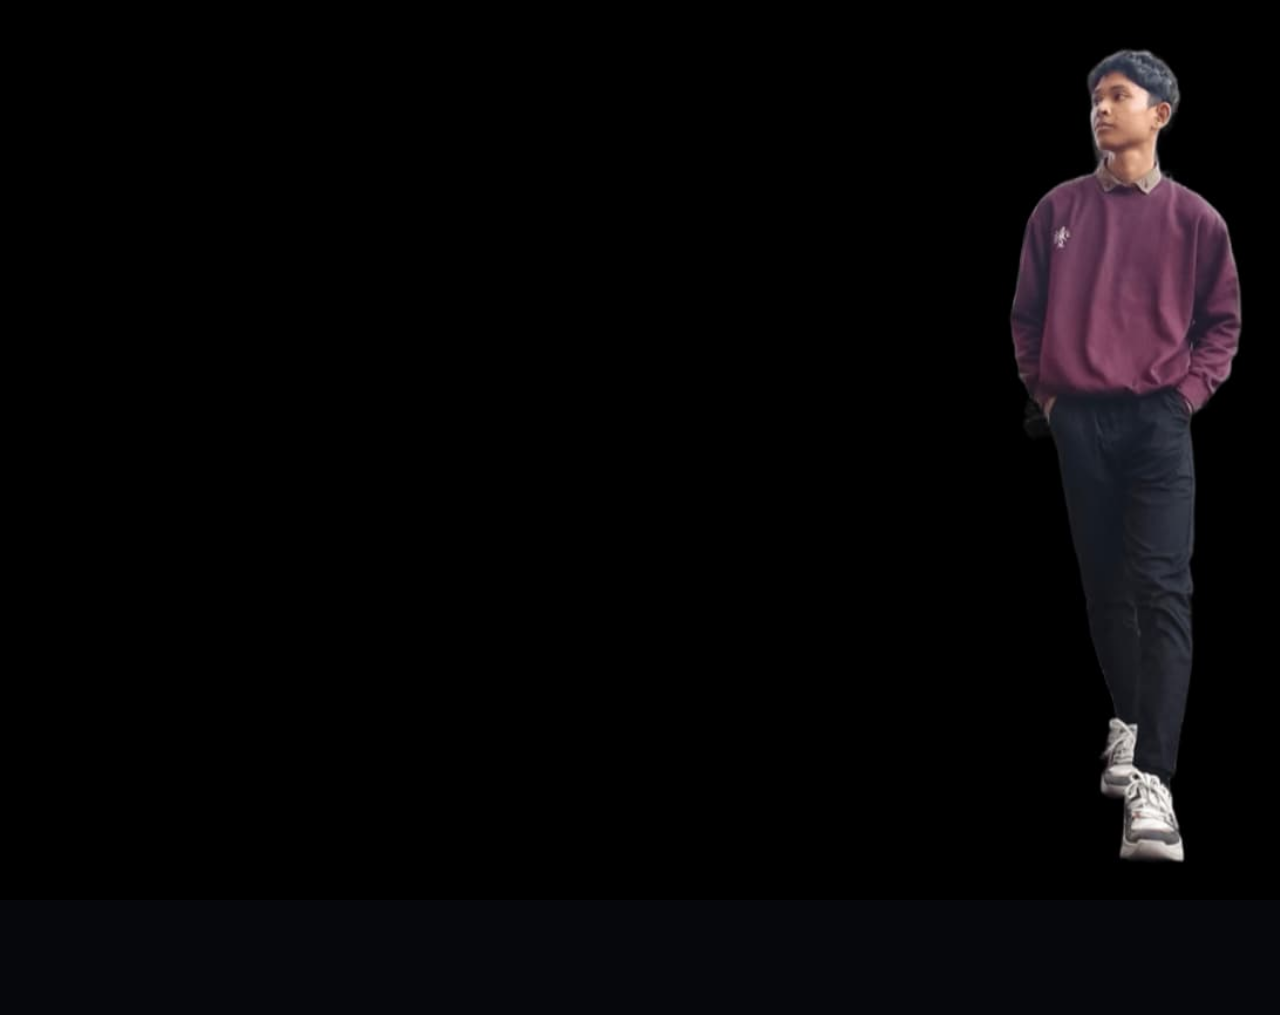
<file: index.html>
<!DOCTYPE html>
<html lang="en">

<head>
  <meta charset="UTF-8">
  <meta name="viewport" content="width=device-width, initial-scale=1.0">
  <title>KHALID AZIZ</title>

  <!-- googlefonts -->
  <link rel="preconnect" href="https://fonts.googleapis.com">
  <link rel="preconnect" href="https://fonts.gstatic.com" crossorigin>
  <link
    href="https://fonts.googleapis.com/css2?family=Inter:ital,opsz,wght@0,14..32,100..900;1,14..32,100..900&display=swap"
    rel="stylesheet">

  <!-- fontawesome -->
  <link rel="stylesheet" href="https://cdnjs.cloudflare.com/ajax/libs/font-awesome/6.0.0-beta3/css/all.min.css">

  <!-- Stylesheet -->
  <link rel="stylesheet" href="styles.css">
</head>

<body>

  <!-- header section -->
  <header id="header">
    <div class="left-section">
      <a class="logo" href="index.html" >[K.A]</a>
    </div>

    <nav>
      <a class="nav-item active" href="index.html">Home</a>
      <a class="nav-item active" href="Profil.html">Profil</a>
      <a class="nav-item active" href="Galeri.html">Gallery
      <a class="nav-item active" href="Contacts.html">Contacts</a>
    </nav>

  </header>

  <!-- Hero section -->
  <section id="hero">
    <div class="hero-left">
      <div class="content">

        <h1>Halo, Saya Khalid Aziz</h1>
        <h3>A Students With Many Dreams</h3>
        <p>
          Saya KHALID AZIZ, Saya adalah seorang dengan banyak mimpi dan suka memikirkan suatu hal-hal kecil,
          Bahkan terkadang saya selalu memikirkan apa yang sedang saya lakukan dan mengapa saya melakukan itu!?
        </p>

        <div class="cta">
          <button class="cta-1" ><a href="Profil.html">Want to know Me?</a></button>
          <button class="cta-2" ><a href="Contacts.html">Contact Me</a></button>
        </div>

        <div class="social-icon">
          <i class="fa-brands fa-facebook"><a href="https://www.facebook.com/share/1FEERjFaTN/"></a></i>
          <i class="fa-brands fa-instagram"><a href="https://www.instagram.com/khalid93_2?igsh=MTFsMmx0MjJld3RpbA=="></a></i>
          <i class="fa-brands fa-whatsapp"><a href="https://wa.me/62895385286715"></a></i>
          <i class="fa-brands fa-tiktok"><a href="https://www.tiktok.com/@tanigiri25?_t=ZS-8suHRY3R3qL&_r=1"></a></i>
        </div>

      </div>
    </div>
    <div class="hero-right"></div>
  </section>
<!-- CodeGenWeb 2025 -->
</body>

</html>
</file>
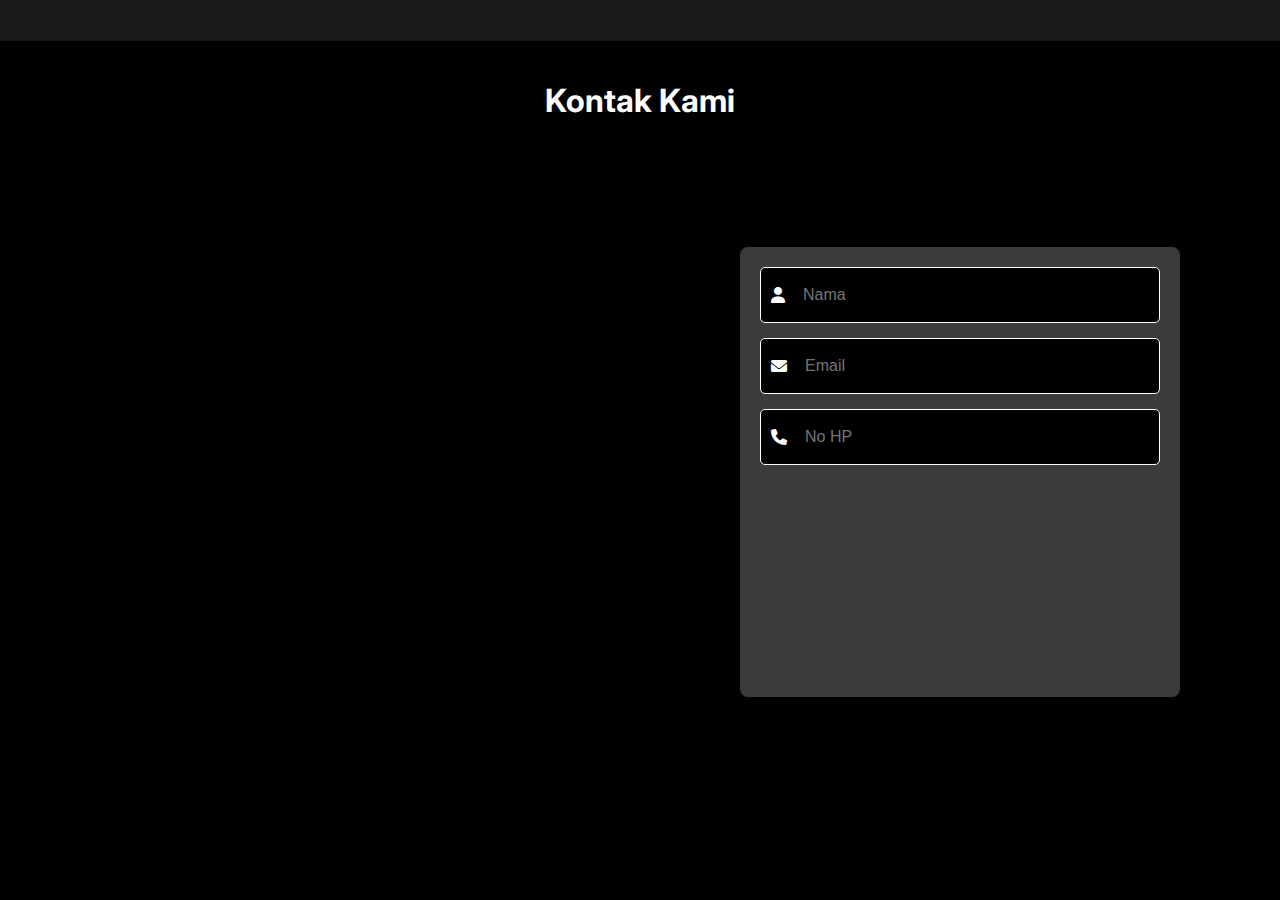
<file: Contacts.html>
<!DOCTYPE html>
<html lang="en">

<head>
  <meta charset="UTF-8">
  <meta name="viewport" content="width=device-width, initial-scale=1.0">
  <title>KHALID AZIZ</title>

  <!-- Google Fonts -->
  <link rel="preconnect" href="https://fonts.googleapis.com">
  <link rel="preconnect" href="https://fonts.gstatic.com" crossorigin>
  <link href="https://fonts.googleapis.com/css2?family=Inter:wght@300;400;700&display=swap" rel="stylesheet">

  <!-- FontAwesome -->
  <link rel="stylesheet" href="https://cdnjs.cloudflare.com/ajax/libs/font-awesome/6.0.0-beta3/css/all.min.css">

  <!-- Stylesheet -->
  <link rel="stylesheet" href="styles2.css">

  <style>
    body {
      font-family: 'Inter', sans-serif;
      margin: 0;
      padding: 0;
      height: 100%;
      width: 100%;
      background-color: #000000;
    }

    /* Header section styling */
    header {
      background-color: #1e1e1ed3;
      color: #000000;
      padding: 15px 0;
      display: flex;
      justify-content: space-between;
      align-items: center;
    }

    .logo {
      font-size: 2rem;
      font-weight: 800;
      color: #0056b3;
    }

    nav {
      display: flex;
      gap: 20px;
    }

    .nav-item {
      color: #ffffff;
      text-decoration: none;
      font-size: 18px;
    }

    .nav-item:hover {
      text-decoration: underline;
    }

    /* Contact section styling */
    #contacts {
      padding: 40px;
      background-color: #000000;
      text-align: center;
    }

    #contacts h2 {
      font-size: 32px;
      margin-bottom: 20px;
    }

    #contacts p {
      font-size: 18px;
      margin-bottom: 30px;
    }

    .row {
      display: flex;
      flex-wrap: wrap;
      gap: 40px;
      justify-content: center;
    }

    iframe {
      border: 0;
      width: 100%;
      max-width: 600px;
      height: 450px;
    }

    .contact-form {
      display: flex;
      flex-direction: column;
      gap: 15px;
      background-color: #3b3b3b;
      padding: 20px;
      border-radius: 8px;
      max-width: 400px;
      width: 100%;
      box-shadow: 0 0 10px rgba(61, 61, 61, 0.1);
    }

    .input-group {
      display: flex;
      align-items: center;
      gap: 10px;
      padding: 10px;
      background-color: #000000;
      border: 1px solid #ffffff;
      border-radius: 5px;
    }

    .input-group input {
      width: 100%;
      border: none;
      outline: none;
      font-size: 16px;
      padding: 8px;
      background-color: transparent;
    }

    .btn {
      padding: 10px 20px;
      background-color: #007bff;
      border: none;
      color: #ffffff;
      font-size: 16px;
      cursor: pointer;
      border-radius: 5px;
      transition: background-color 0.3s ease;
    }

    .btn:hover {
      background-color: #0056b3;
    }

    /* Responsive layout */
    @media (max-width: 768px) {
      header {
        flex-direction: column;
        gap: 20px;
      }

      .row {
        flex-direction: column;
        gap: 20px;
      }
    }
  </style>
</head>

<body>

  <!-- Header Section -->
  <header id="header">
    <div class="left-section" style="margin-left: 160px;">
      <a class="logo" href="index.html">[K.A]</a>
    </div>

    <nav style="margin-right: 160px;">
      <a class="nav-item active" href="index.html">Home</a>
      <a class="nav-item active" href="Profil.html">Profil</a>
      <a class="nav-item active" href="Galeri.html">Gallery</a>
      <a class="nav-item active" href="Contacts.html">Contacts</a>
    </nav>
  </header>

  <!-- Contact Section -->
  <section id="contacts" class="contacts">
    <h2>Kontak Kami</h2>
    <p>Anda bisa menghubungi kami di sini.</p>

    <div class="row">
      <!-- Google Maps Embed -->
      <iframe src="https://www.google.com/maps/embed?pb=!1m17!1m12!1m3!1d3960.3406598603583!2d110.34458311590978!3d-7.738388953936617!2m3!1f0!2f0!3f0!3m2!1i1024!2i768!4f13.1!3m2!1m1!2zN8KwNDQnMTguMiJTIDExMMKwMjAnNTguMSJF!5e0!3m2!1sid!2sid!4v1736356400559!5m2!1sid!2sid"
        width="600" height="450" style="border:0;" allowfullscreen="" loading="lazy" referrerpolicy="no-referrer-when-downgrade"></iframe>

      <!-- Contact Form -->
      <form class="contact-form" action="https://formspree.io/f/mvggvleb" method="POST">
        <div class="input-group">
          <i class="fas fa-user"></i>
          <input type="text" name="name" placeholder="Nama" required>
        </div>
        <div class="input-group">
          <i class="fas fa-envelope"></i>
          <input type="email" name="email" placeholder="Email" required>
        </div>
        <div class="input-group">
          <i class="fas fa-phone"></i>
          <input type="tel" name="phone" placeholder="No HP" required>
        </div>
        <button type="submit" class="btn">Kirim Pesan</button>
      </form>
    </div>
  </section>

</body>

</html>
</file>
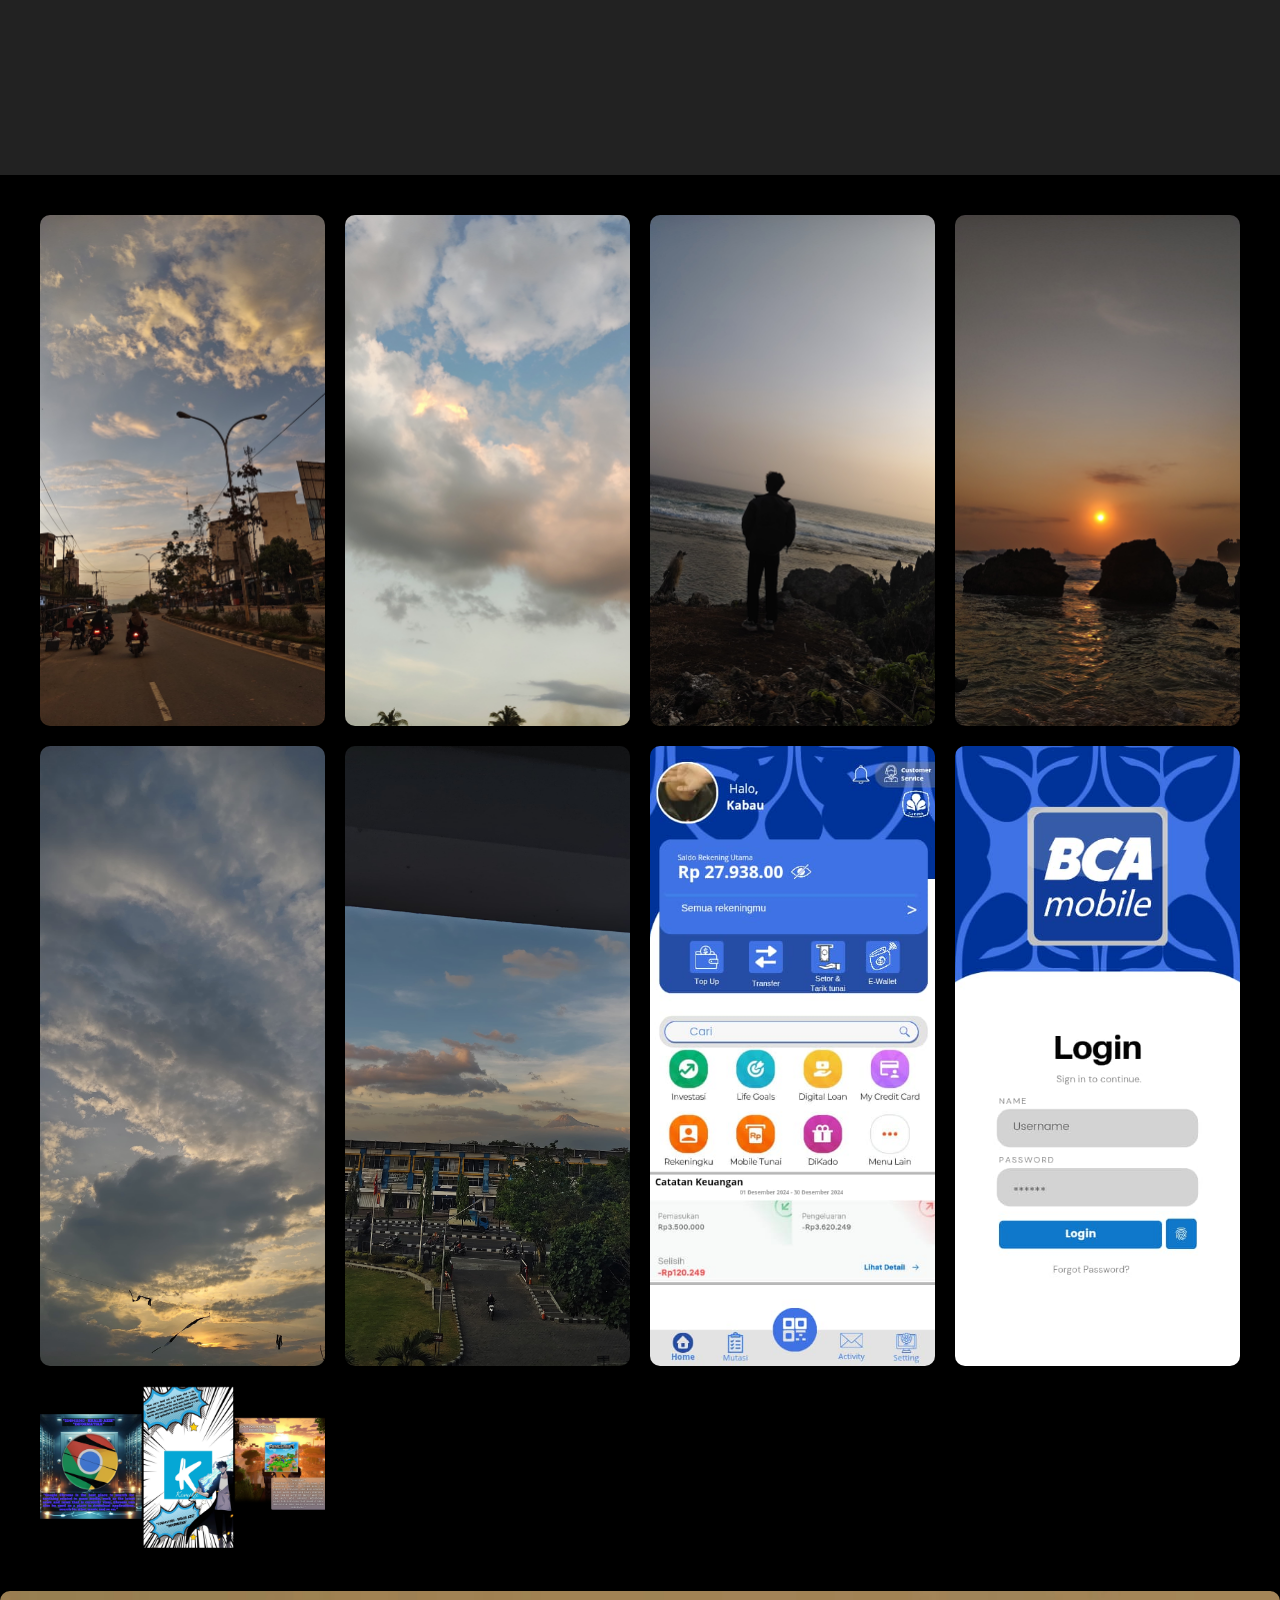
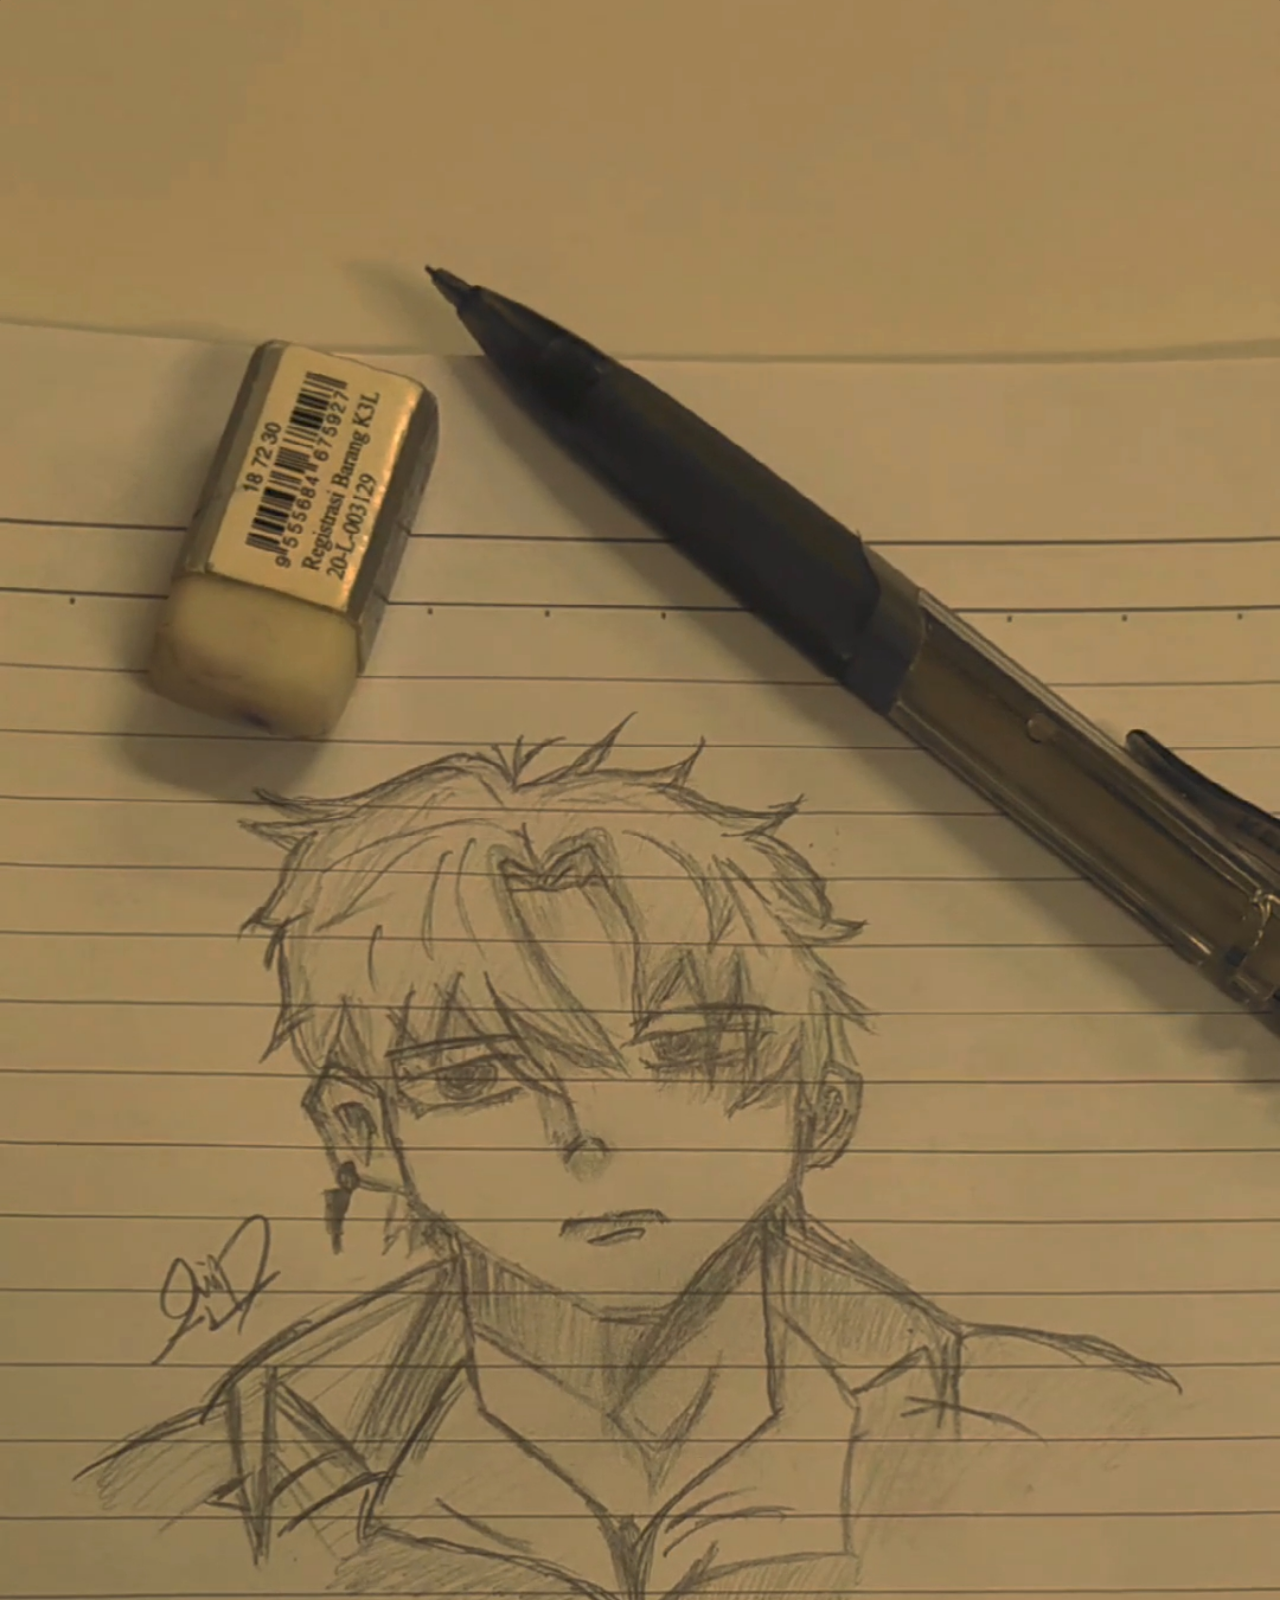
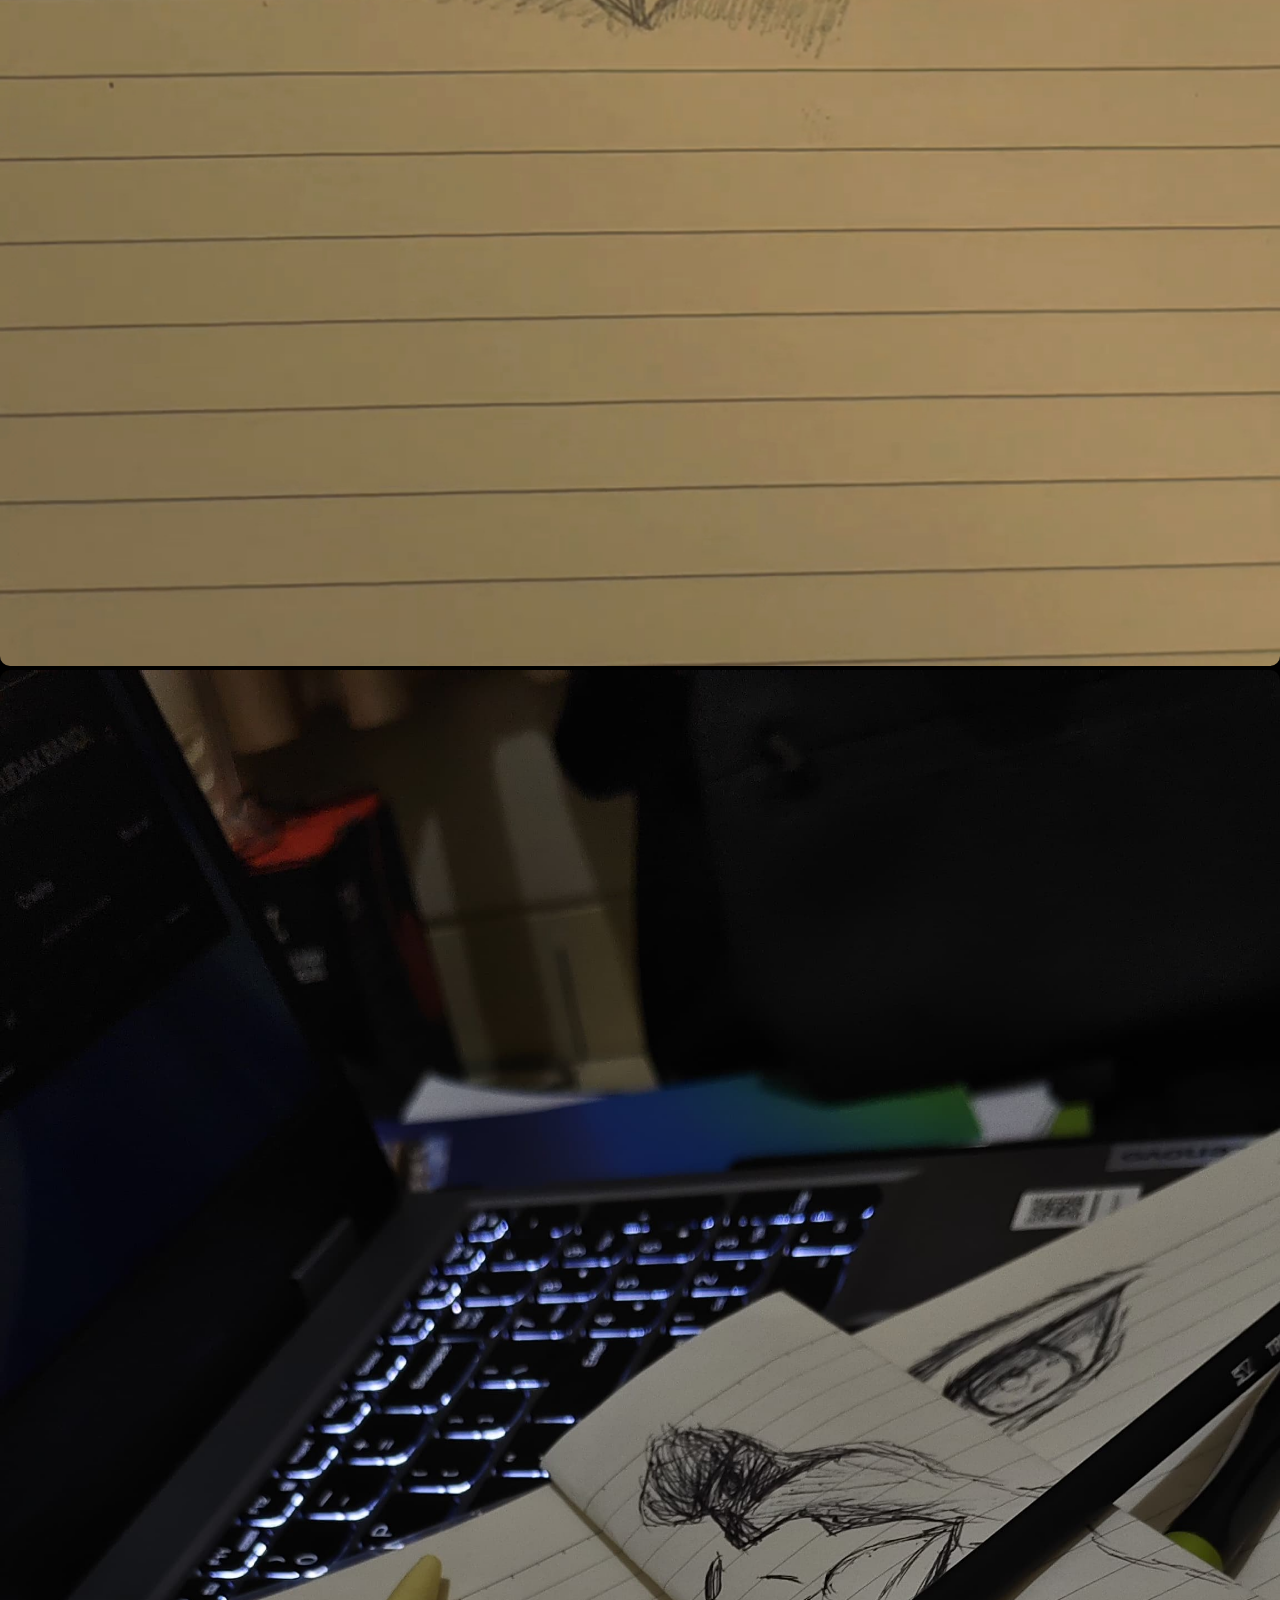
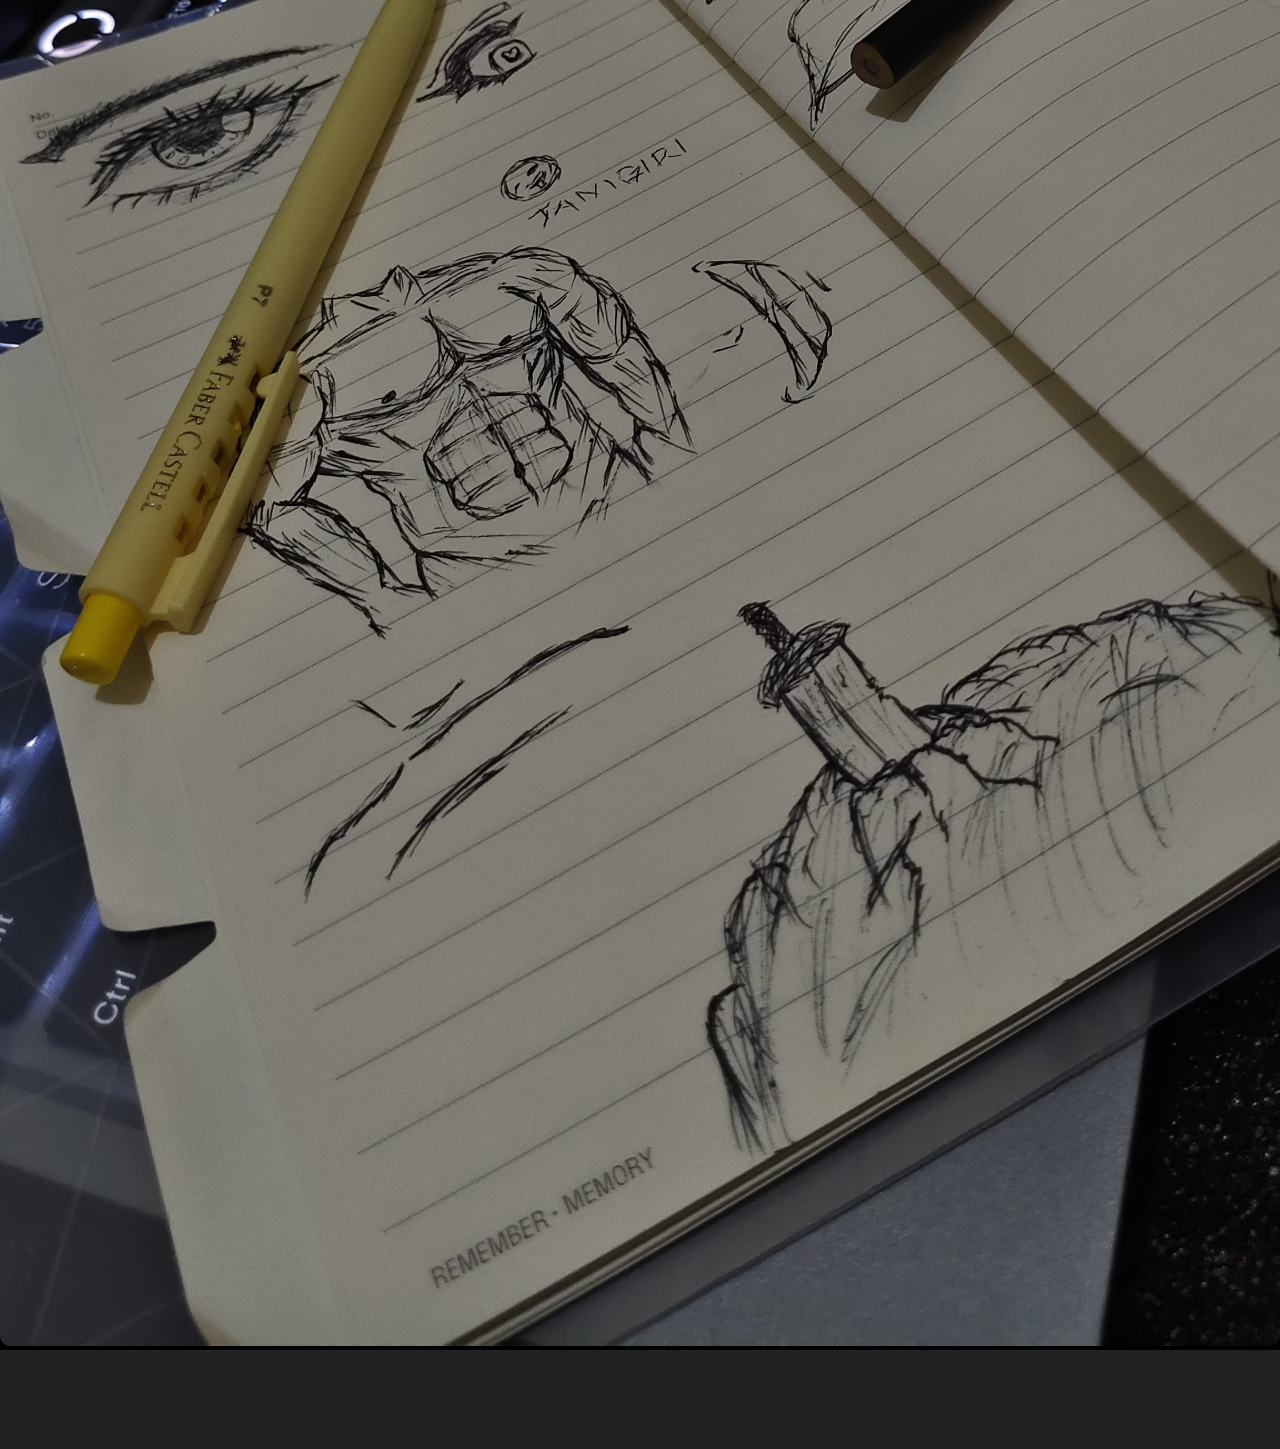
<file: Galeri.html>
<!DOCTYPE html>
<!DOCTYPE html>
<html lang="en">

<head>
  <meta charset="UTF-8">
  <meta name="viewport" content="width=device-width, initial-scale=1.0">
  <title>KHALID AZIZ</title>

  <!-- Google Fonts -->
  <link rel="preconnect" href="https://fonts.googleapis.com">
  <link rel="preconnect" href="https://fonts.gstatic.com" crossorigin>
  <link href="https://fonts.googleapis.com/css2?family=Inter:wght@300;400;700&display=swap" rel="stylesheet">

  <!-- FontAwesome -->
  <link rel="stylesheet" href="https://cdnjs.cloudflare.com/ajax/libs/font-awesome/6.0.0-beta3/css/all.min.css">

  <!-- Stylesheet -->
  <link rel="stylesheet" href="styles2.css">

  <style>
    body {
      font-family: 'Inter', sans-serif;
      margin: 0;
      padding: 0;
      height: 100%;
      width: 100%;
      background-color: #000000;
    }

    /* Header section styling */
    header {
      background-color: #1e1e1ed3;
      color: #000000;
      padding: 15px 0;
      display: flex;
      justify-content: space-between;
      align-items: center;
    }

    .logo {
      font-size: 2rem;
      font-weight: 800;
      color: #0056b3;
    }

    nav {
      display: flex;
      gap: 20px;
    }

    .nav-item {
      color: #ffffff;
      text-decoration: none;
      font-size: 18px;
    }

    .nav-item:hover {
      text-decoration: underline;
    }

    /* Contact section styling */
    #contacts {
      padding: 40px;
      background-color: #000000;
      text-align: center;
    }

    #contacts h2 {
      font-size: 32px;
      margin-bottom: 20px;
    }

    #contacts p {
      font-size: 18px;
      margin-bottom: 30px;
    }

    .row {
      display: flex;
      flex-wrap: wrap;
      gap: 40px;
      justify-content: center;
    }

    iframe {
      border: 0;
      width: 100%;
      max-width: 600px;
      height: 450px;
    }

    .contact-form {
      display: flex;
      flex-direction: column;
      gap: 15px;
      background-color: #3b3b3b;
      padding: 20px;
      border-radius: 8px;
      max-width: 400px;
      width: 100%;
      box-shadow: 0 0 10px rgba(61, 61, 61, 0.1);
    }

    .input-group {
      display: flex;
      align-items: center;
      gap: 10px;
      padding: 10px;
      background-color: #000000;
      border: 1px solid #ffffff;
      border-radius: 5px;
    }

    .input-group input {
      width: 100%;
      border: none;
      outline: none;
      font-size: 16px;
      padding: 8px;
      background-color: transparent;
    }

    .btn {
      padding: 10px 20px;
      background-color: #007bff;
      border: none;
      color: #ffffff;
      font-size: 16px;
      cursor: pointer;
      border-radius: 5px;
      transition: background-color 0.3s ease;
    }

    .btn:hover {
      background-color: #0056b3;
    }

    /* Responsive layout */
    @media (max-width: 768px) {
      header {
        flex-direction: column;
        gap: 20px;
      }

      .row {
        flex-direction: column;
        gap: 20px;
      }
    }
  </style>
</head>

<body>

  <!-- Header Section -->
  <header id="header">
    <div class="left-section" style="margin-left: 160px;">
      <a class="logo" href="index.html">[K.A]</a>
    </div>

    <nav style="margin-right: 160px;">
      <a class="nav-item active" href="index.html">Home</a>
      <a class="nav-item active" href="Profil.html">Profil</a>
      <a class="nav-item active" href="Galeri.html">Gallery</a>
      <a class="nav-item active" href="Contacts.html">Contacts</a>
    </nav>
  </header>

<html lang="en">
<head>
  <meta charset="UTF-8">
  <meta name="viewport" content="width=device-width, initial-scale=1.0">
  <title>My Gallery</title>

  <!-- Google Fonts -->
  <link rel="preconnect" href="https://fonts.googleapis.com">
  <link rel="preconnect" href="https://fonts.gstatic.com" crossorigin>
  <link href="https://fonts.googleapis.com/css2?family=Inter:wght@300;400;700&display=swap" rel="stylesheet">

  <!-- FontAwesome -->
  <link rel="stylesheet" href="https://cdnjs.cloudflare.com/ajax/libs/font-awesome/6.0.0-beta3/css/all.min.css">

  <style>
    body {
      font-family: 'Inter', sans-serif;
      margin: 0;
      padding: 0;
      background-color: #000;
      color: #fff;
    }

    /* Header styling */
    header {
      background-color: #222;
      padding: 20px;
      text-align: center;
    }

    header h1 {
      margin: 0;
      font-size: 36px;
      color: #fff;
    }

    /* Gallery container */
    .gallery {
      display: grid;
      grid-template-columns: repeat(auto-fit, minmax(250px, 1fr));
      gap: 20px;
      padding: 40px;
      background-color: #000;
    }

    .gallery-item {
      position: relative;
      overflow: hidden;
    }

    .gallery-item img {
      width: 100%;
      height: 100%;
      object-fit: cover;
      border-radius: 10px;
      transition: transform 0.5s ease;
    }

    .gallery-item:hover img {
      transform: scale(1.1);
    }

    /* Caption styling */
    .gallery-item .caption {
      position: absolute;
      bottom: 0;
      left: 0;
      right: 0;
      background: rgba(0, 0, 0, 0.7);
      color: #fff;
      padding: 10px;
      text-align: center;
      font-size: 18px;
      opacity: 0;
      transition: opacity 0.5s ease;
    }

    .gallery-item:hover .caption {
      opacity: 1;
    }

    /* Footer */
    footer {
      background-color: #222;
      padding: 10px;
      text-align: center;
      color: #888;
    }

    footer a {
      color: #fff;
      text-decoration: none;
    }

    footer a:hover {
      text-decoration: underline;
    }
  </style>
</head>
<body>

  <!-- Header Section -->
  <header>
    <h1>My Gallery</h1>
  </header>

  <!-- Gallery Section -->
  <section class="gallery">
    <!-- Gallery Item 1 -->
    <div class="gallery-item">
      <img src="PHGP.jpg">
      <div class="caption">Project 1 - Photography</div>
    </div>

        <!-- Gallery Item 2 -->
        <div class="gallery-item">
            <img src="galeri6.jpg">
            <div class="caption">Project 2 - Photography</div>
          </div>

    <!-- Gallery Item 3 -->
    <div class="gallery-item">
        <img src="galeri3.jpg">
        <div class="caption">Project 3 - Photography</div>
      </div>

    <!-- Gallery Item 4 -->
    <div class="gallery-item">
        <img src="galeri2.jpg">
        <div class="caption">Project 4 - Photography</div>
      </div>

    <!-- Gallery Item 5 -->
    <div class="gallery-item">
      <img src="photography.jpg">
      <div class="caption">Project 5 - Photography</div>
    </div>

    <!-- Gallery Item 6 -->
    <div class="gallery-item">
      <img src="PHGP2.jpg" alt="Project 3">
      <div class="caption">Project 6 - Photography</div>
    </div>

    <!-- Gallery Item 7 -->
    <div class="gallery-item">
      <img src="app_GUI_UI.jpg" alt="Project 4">
      <div class="caption">Project 7 - UI/UX Design</div>
    </div>

    <!-- Gallery Item 8 -->
    <div class="gallery-item">
      <img src="app_GUI_UI2.jpg" alt="Project 5">
      <div class="caption">Project 8 - UI/UX Design</div>
    </div>

    <!-- Gallery Item 9 -->
    <div class="gallery-item">
      <img src="personal_brend.jpg" alt="Project 6">
      <div class="caption">Project 9 - Branding</div>
        </div>
    </section>

    <!-- Gallery Item 10 -->
    <div class="gallery-item">
        <img src="drawing_art.jpg" alt="Project 7">
        <div class="caption">Project 10 - Drawing Art</div>
       </div>
    </section>

    <!-- Gallery Item 11 -->
    <div class="gallery-item">
        <img src="Drawing_art2.jpg" alt="Project 8">
        <div class="caption">Project 11 - Drawing Art</div>
       </div>
    </section>
      
  <!-- Footer Section -->
  <footer>
    <p>&copy; 2025 My Gallery. All rights reserved.</a></p>
  </footer>

</body>
</html>
</file>
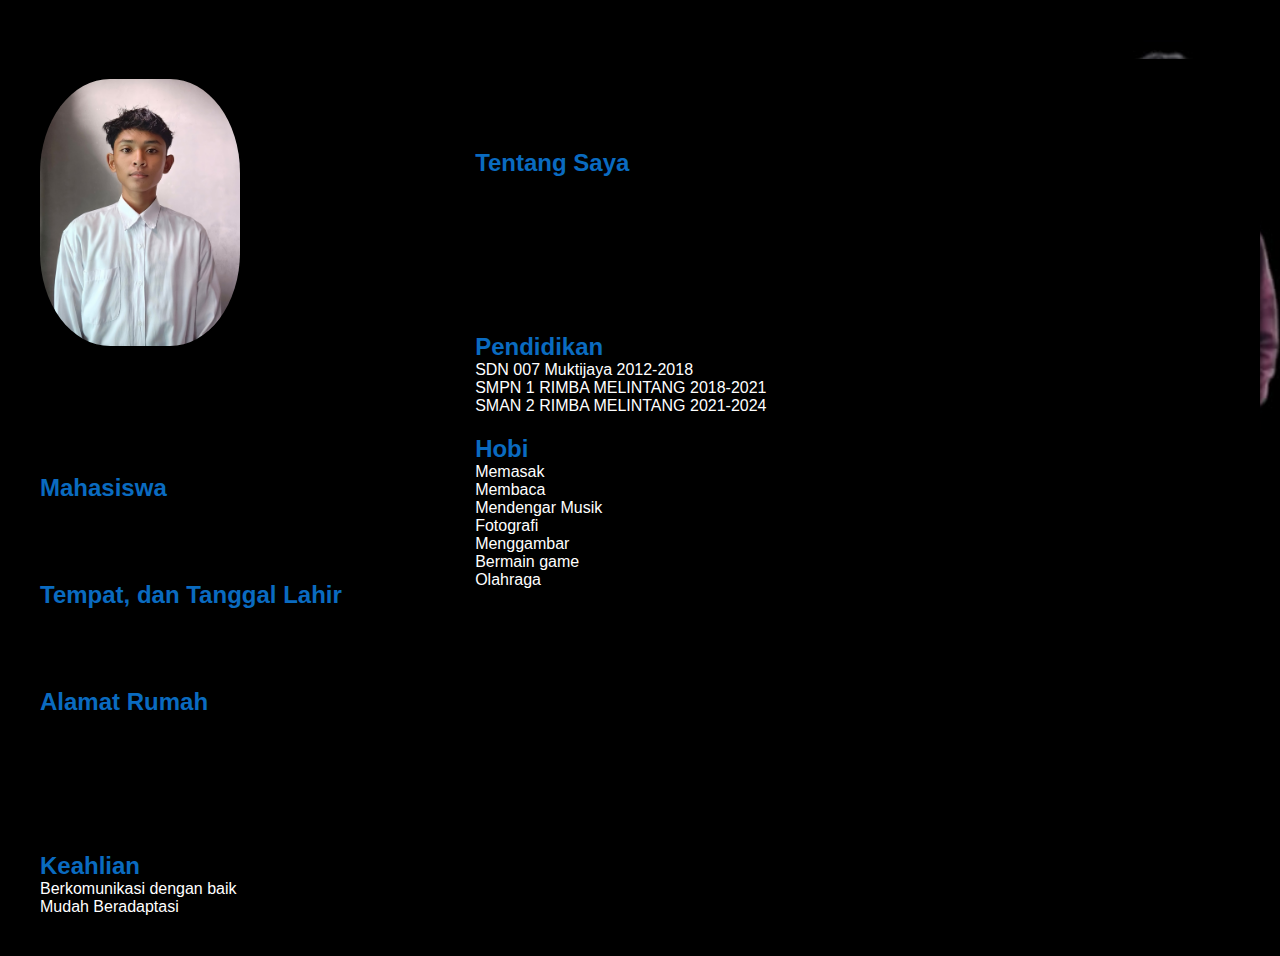
<file: Profil.html>
<!DOCTYPE html>
<html lang="en">
<head>
  <meta charset="UTF-8">
  <meta name="viewport" content="width=device-width, initial-scale=1.0">
  <title>KHALID AZIZ</title>

  <!-- Google Fonts -->
  <link rel="preconnect" href="https://fonts.googleapis.com">
  <link rel="preconnect" href="https://fonts.gstatic.com" crossorigin>
  <link href="https://fonts.googleapis.com/css2?family=Inter:ital,opsz,wght@0,14..32,100..900;1,14..32,100..900&display=swap" rel="stylesheet">

  <!-- FontAwesome -->
  <link rel="stylesheet" href="https://cdnjs.cloudflare.com/ajax/libs/font-awesome/6.0.0-beta3/css/all.min.css">

  <!-- Stylesheet -->
  <link rel="stylesheet" href="styles.css">
  <style>
    body {
      font-family: Arial, sans-serif;
      margin: 0;
      padding: 0;
      height: 100%;
      width: 100%;
      background-color: #000000;
    }
    .container {
      display: flex;
      max-width: 1200px;
      margin: 20px auto;
      padding: 20px;
      background: #000000;
      border-radius: 4px;
      border-bottom-right-radius: 25px;
      box-shadow: 0 0px 10px rgba(0, 0, 0, 0.992);
    }
    .left img {
      max-width: 50%;
      border-radius: 50px;
    }
    .section-title {
      margin-top: 20px;
      font-weight: bold;
      color: #0a6bc0;
    }
    h1, h2{
      color: #0a6bc0;
    }
    ul {
      list-style-type: none;
      padding: 0;
    }
    ul li {
      color: #ffffff;
    }
    p {
      color: #ffffff;
    }
  </style>
</head>

<body>

  <!-- Header Section -->
  <header id="header">
    <div class="left-section" style="margin-left: 160px;">
      <a class="logo" href="index.html">[K.A]</a>
    </div>

    <nav style="margin-right: 160px;">
      <a class="nav-item active" href="index.html">Home</a>
      <a class="nav-item active" href="Profil.html">Profil</a>
      <a class="nav-item active" href="Galeri.html">Gallery</a>
      <a class="nav-item active" href="Contacts.html">Contacts</a>
    </nav>
  </header>

  <!-- Main Content -->
  <div class="container">
    <div class="left">
      <img src="khalid.jpg" alt="Khalid Aziz" style="border-radius: 35%;" width="200">
      <h1>KHALID AZIZ</h1>
      <h2>Mahasiswa</h2>
      <p>Universitas Teknik Yogyakarta</p>
      <h2>Tempat, dan Tanggal Lahir</h2>
      <p>Riau, 25 Mei 2006</p>
      <h2>Alamat Rumah</h2>
      <p>Jl. Kronggahan1, RT.002/RW.001. kranggahan I, Trihanggo, Kec. Gamping, Kabupaten Sleman, Daerah Istimewa Yogyakarta</p>
      <h2>Keahlian</h2>
      <ul>
        <li>Berkomunikasi dengan baik</li>
        <li>Mudah Beradaptasi</li>
      </ul>
    </div>

    <div class="right" style="margin-top: 50px;">
      <h2 class="section-title">Tentang Saya</h2>
      <p>Saya alumni siswa dari SMAN2 RIMBAMELINTANG lulusan 2024 Jurusan MIPA, dan sekarang melanjutkan kuliah di Universitas Teknologi Yogyakarta (UTY) angkatan 2024/2025 dengan jurusan TEKNIK INFORMATIKA.</p>

      <h2 class="section-title">Pendidikan</h2>
      <ul>
        <li>SDN 007 Muktijaya 2012-2018</li>
        <li>SMPN 1 RIMBA MELINTANG 2018-2021</li>
        <li>SMAN 2 RIMBA MELINTANG 2021-2024</li>
      </ul>

      <h2 class="section-title">Hobi</h2>
      <ul>
        <li>Memasak</li>
        <li>Membaca</li>
        <li>Mendengar Musik</li>
        <li>Fotografi</li>
        <li>Menggambar</li>
        <li>Bermain game</li>
        <li>Olahraga</li>
      </ul>
    </div>
  </div>

</body>
</html>
</file>
<file: styles.css>
* {
  padding: 0;
  margin: 0;
  border: none;
  outline: 0;
  text-decoration: none;
  color: white;
}

body {
  background-color: rgb(6, 7, 12);
  font-family: inter;
  background-image: url("baground.jpg");
  background-repeat: no-repeat;
  background-position: center;
  background-size: cover;
  height: 100vh;
  padding: 0 10%;
}

/* Header */
#header, nav {
  display: flex;
  align-items: center;
  justify-content: space-between;
  padding-top: 1px;
  padding-bottom: 1px;
  z-index: 1;
}

.nav-item {
  font-size: 1.2rem;
  font-weight: 500;
  margin-left: 60px;
  transition: color 0.12s, transform 0.12s;
}

nav .active {
  color: #3FA2F6;
}

.nav-item:hover {
  color: #3FA2F6;
}

.nav-item:active {
  transform: scale(1.1);
  margin-right: 20px;
}

/* logo */
.logo {
  font-size: 2rem;
  font-weight: 800;
  color:rgb(0, 72, 195)
}

/* Hero-section */
#hero {
  display: grid;
  grid-template-columns: 1fr 1fr;
}
/* Left */
.hero-left {
  display: flex;
  align-items: center;
  padding-top: 150px;
  z-index: 1;
}

h1{
  font-size: 4rem;
  font-weight: 800;
  padding: 25px 0;
}

h3 {
  font-size: 2.3rem;
  font-weight: 800;
  color: #116ec1;
  padding-bottom: 40px;
}

p {
  font-size: 1.2rem;
  color: #ffffff;
  line-height: 1.5;
  padding-bottom: 50px;
}

/* button */
.cta button {
  color: black;
  font-size: 1.2rem;
  font-weight: 600;
  padding: 15px 0;
  width: 200px;
  border:none;
  border-radius: 8px;
  margin-right: 50px;
  background-color: #3FA2F6;
  margin-bottom: 180px;
  transition: background-color 0.12s, border 0.12s, color 0.21s, padding 0.12s;
}

.cta .cta-1:hover {
  background-color: transparent;
  color: #3FA2F6;
  border: 2px solid #3FA2F6;
  padding: 13px 0;
}

.cta .cta-2:hover {
  background-color: #3fa1f6;
  color: #000000;
}

.cta .cta-2 {
  background-color: transparent;
  color: #3FA2F6;
  border: 2px solid #3FA2F6;
  padding: 13px 0;
}

/* Icons */
.social-icon {
  display: flex;
  align-items: center;
  gap: 25px;
}

.social-icon{
  padding-bottom: 50px;
}

.social-icon i {
font-size: 1.2rem;
color: #0d528f;
border: 1px solid #12548d;
border-radius: 50px;
padding: 8px;
height: 25px;
width: 25px;
display: flex;
align-items: center;
justify-content: center;
transition: transform 0.12s, box-shadow 0.12s;
cursor: pointer;

}

.social-icon i:hover {
  transform: scale(1.1);
  text-shadow: 0 0 10px #133350;
}

/* Right section */

.hero-right {
  transition: background-color 3s, box-shadow 3s;
  cursor: pointer;
}
.hero-right:hover {
  background-color: rgba(6, 7, 12, 0.705);
  box-shadow: 
    0 0 20px rgb(6, 7, 12),
    0 0 50px rgb(6, 7, 12),
    0 0 100px rgb(6, 7, 12),
    0 0 200px rgb(6, 7, 12);
}

/* Animations */
@keyframes fadeIn {
  from{
    transform: translateY(40px);
    opacity: 0;
  }
  to{
    transform: translateY(0);
    opacity: 1;
  }
}

@keyframes fadeInTop {
  from{
    transform: translateY(-100%);
    opacity: 0;
  }
  to{
    transform: translateY(0);
    opacity: 1;
  }
}

@keyframes backgroundZoom {
  from{
    background-size: 80%;
  }
  to{
    background-size: 100%;
  }
}




/* Apply Animations */
h1 {
  animation: fadeIn 1.2s ease-out forwards;
  opacity: 0;
  animation-delay: 0.2s;
}

h3 {
  animation: fadeIn 1.4s ease-out forwards;
  opacity: 0;
  animation-delay: 0.4s;
}

p {
  animation: fadeIn 1.6s ease-out forwards;
  opacity: 0;
  animation-delay: 0.6s;
}
button {
  animation: fadeIn 1.8s ease-out forwards;
  opacity: 0;
  animation-delay: 0.8s;
}

.social-icon {
  animation: fadeIn 2s ease-out forwards;
  opacity: 0;
  animation-delay: 1s;
}

.nav-item,
.left-section {
  animation: fadeInTop 1s ease-in forwards;
  opacity: 0;
}

body {
  animation: backgroundZoom 3s ease-in forwards;
}
</file>
<file: styles2.css>
* {
    padding: 0;
    margin: 0;
    border: none;
    outline: 0;
    text-decoration: none;
    color: white;
  }
  
  body {
    background-color: rgb(6, 7, 12);
    font-family: inter;
    background-image: none;
    background-repeat: no-repeat;
    background-position: center;
    background-size: cover;
    height: 100vh;
    padding: 0 10%;
  }
  
  /* Header */
  #header, nav {
    display: flex;
    align-items: center;
    justify-content: space-between;
    padding-top: 1px;
    padding-bottom: 1px;
    z-index: 1;
  }
  
  .nav-item {
    font-size: 1.2rem;
    font-weight: 500;
    margin-left: 60px;
    transition: color 0.12s, transform 0.12s;
  }
  
  nav .active {
    color: #3FA2F6;
  }
  
  .nav-item:hover {
    color: #3FA2F6;
  }
  
  .nav-item:active {
    transform: scale(1.1);
    margin-right: 20px;
  }
  
  /* logo */
  .logo {
    font-size: 2rem;
    font-weight: 800;
    color:rgb(0, 72, 195)
  }
  
  /* Hero-section */
  #hero {
    display: grid;
    grid-template-columns: 1fr 1fr;
  }
  /* Left */
  .hero-left {
    display: flex;
    align-items: center;
    padding-top: 150px;
    z-index: 1;
  }
  
  h1{
    font-size: 4rem;
    font-weight: 800;
    padding: 25px 0;
  }
  
  h3 {
    font-size: 2.3rem;
    font-weight: 800;
    color: #116ec1;
    padding-bottom: 40px;
  }
  
  p {
    font-size: 1.2rem;
    color: #ffffff;
    line-height: 1.5;
    padding-bottom: 50px;
  }
  
  /* button */
  .cta button {
    color: black;
    font-size: 1.2rem;
    font-weight: 600;
    padding: 15px 0;
    width: 200px;
    border:none;
    border-radius: 8px;
    margin-right: 50px;
    background-color: #3FA2F6;
    margin-bottom: 180px;
    transition: background-color 0.12s, border 0.12s, color 0.21s, padding 0.12s;
  }
  
  .cta .cta-1:hover {
    background-color: transparent;
    color: #3FA2F6;
    border: 2px solid #3FA2F6;
    padding: 13px 0;
  }
  
  .cta .cta-2:hover {
    background-color: #3fa1f6;
    color: #000000;
  }
  
  .cta .cta-2 {
    background-color: transparent;
    color: #3FA2F6;
    border: 2px solid #3FA2F6;
    padding: 13px 0;
  }
  
  /* Icons */
  .social-icon {
    display: flex;
    align-items: center;
    gap: 25px;
  }
  
  .social-icon{
    padding-bottom: 50px;
  }
  
  .social-icon i {
  font-size: 1.2rem;
  color: #0d528f;
  border: 1px solid #12548d;
  border-radius: 50px;
  padding: 8px;
  height: 25px;
  width: 25px;
  display: flex;
  align-items: center;
  justify-content: center;
  transition: transform 0.12s, box-shadow 0.12s;
  cursor: pointer;
  
  }
  
  .social-icon i:hover {
    transform: scale(1.1);
    text-shadow: 0 0 10px #133350;
  }
  
  /* Right section */
  
  .hero-right {
    transition: background-color 3s, box-shadow 3s;
    cursor: pointer;
  }
  .hero-right:hover {
    background-color: rgba(6, 7, 12, 0.705);
    box-shadow: 
      0 0 20px rgb(6, 7, 12),
      0 0 50px rgb(6, 7, 12),
      0 0 100px rgb(6, 7, 12),
      0 0 200px rgb(6, 7, 12);
  }
  
  /* Animations */
  @keyframes fadeIn {
    from{
      transform: translateY(40px);
      opacity: 0;
    }
    to{
      transform: translateY(0);
      opacity: 1;
    }
  }
  
  @keyframes fadeInTop {
    from{
      transform: translateY(-100%);
      opacity: 0;
    }
    to{
      transform: translateY(0);
      opacity: 1;
    }
  }
  
  @keyframes backgroundZoom {
    from{
      background-size: 80%;
    }
    to{
      background-size: 100%;
    }
  }
  
  
  
  
  /* Apply Animations */
  h1 {
    animation: fadeIn 1.2s ease-out forwards;
    opacity: 0;
    animation-delay: 0.2s;
  }
  
  h3 {
    animation: fadeIn 1.4s ease-out forwards;
    opacity: 0;
    animation-delay: 0.4s;
  }
  
  p {
    animation: fadeIn 1.6s ease-out forwards;
    opacity: 0;
    animation-delay: 0.6s;
  }
  button {
    animation: fadeIn 1.8s ease-out forwards;
    opacity: 0;
    animation-delay: 0.8s;
  }
  
  .social-icon {
    animation: fadeIn 2s ease-out forwards;
    opacity: 0;
    animation-delay: 1s;
  }
  
  .nav-item,
  .left-section {
    animation: fadeInTop 1s ease-in forwards;
    opacity: 0;
  }
  
  body {
    animation: backgroundZoom 3s ease-in forwards;
  }
</file>
